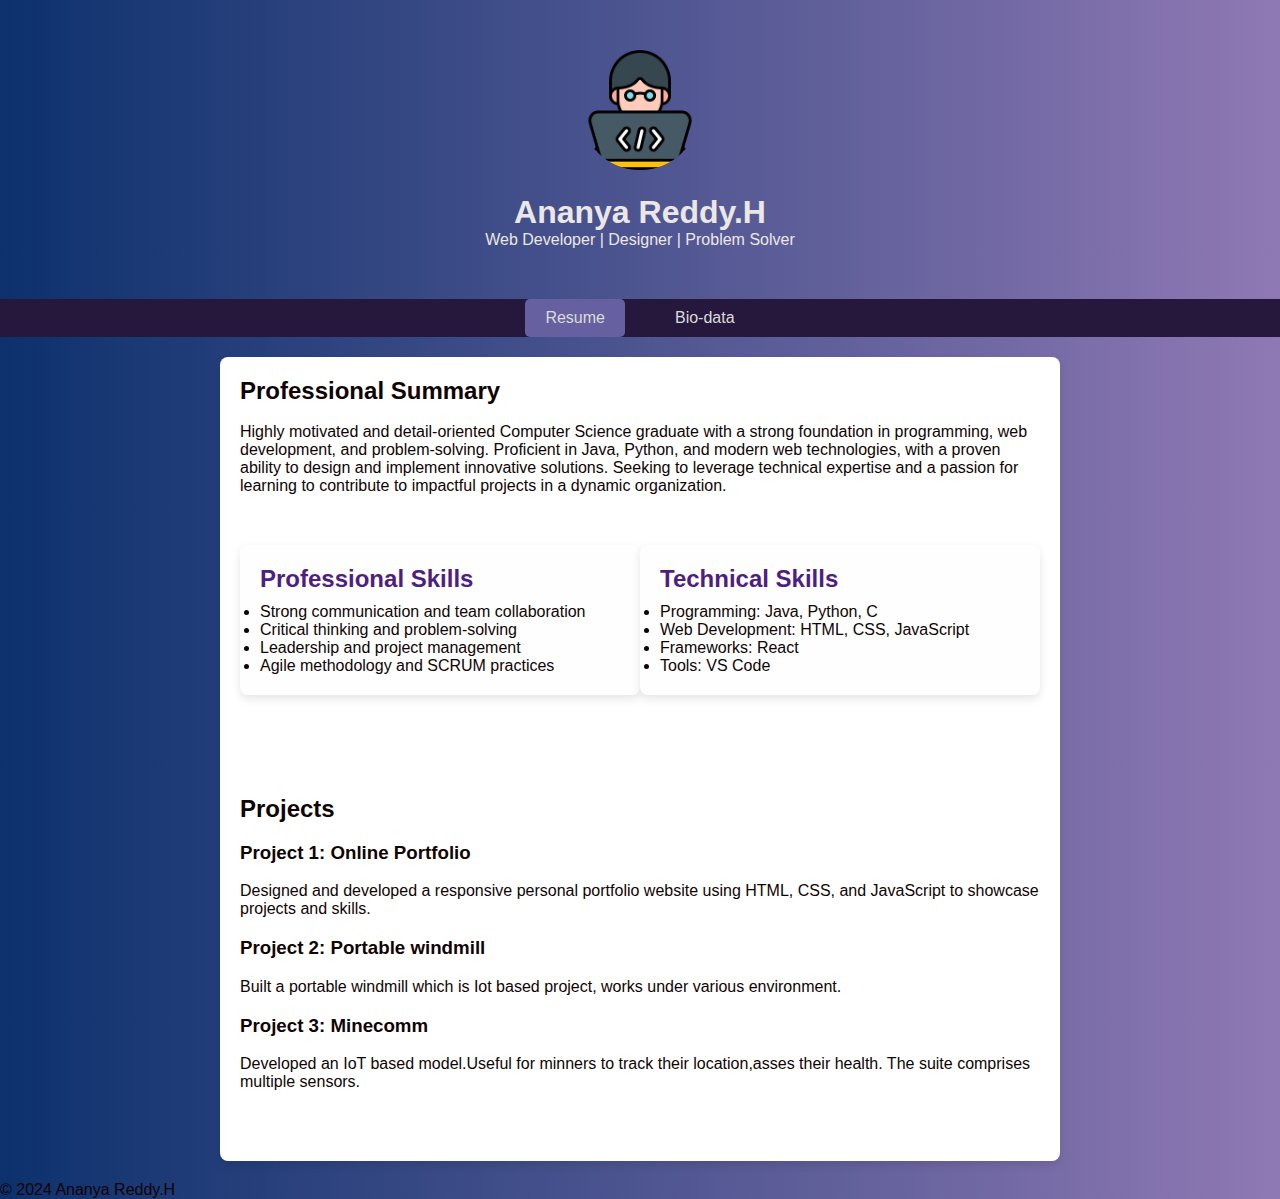
<file: index.html>
<!DOCTYPE html>
<html lang="en">
<head>
    <meta charset="UTF-8">
    <meta name="viewport" content="width=device-width, initial-scale=1.0">
    <title>Resume</title>
    <link rel="preconnect" href="https://fonts.googleapis.com">
<link rel="preconnect" href="https://fonts.gstatic.com" crossorigin>
<link href="https://fonts.googleapis.com/css2?family=Poppins:ital,wght@0,100;0,200;0,300;0,400;0,500;0,600;0,700;0,800;0,900;1,100;1,200;1,300;1,400;1,500;1,600;1,700;1,800;1,900&display=swap" rel="stylesheet">
    <link rel="stylesheet" href="styles.css">
    <script src="script.js" defer></script>
</head>
<body>
    <header class="hero">
        <div class="container">
            <img src="dev.png" alt="developer" class="profile-pic">
            <h1>Ananya Reddy.H</h1>
            <p>Web Developer | Designer | Problem Solver</p>
        </div>
    </header>

    <nav>
        <ul class="menu">
            <li><a href="index.html" class="active">Resume</a></li>
            <li><a href="biodata.html">Bio-data</a></li>
        </ul>
    </nav>

    <main>
        <section>
            <h2>Professional Summary</h2>
            <br>
            <p>
                Highly motivated and detail-oriented Computer Science graduate with a strong foundation in programming, web development, and problem-solving. Proficient in Java, Python, and modern web technologies, with a proven ability to design and implement innovative solutions. Seeking to leverage technical expertise and a passion for learning to contribute to impactful projects in a dynamic organization.
            </p>
        </section>

        <div class="skills-container">
            <section class="box">
                <h2>Professional Skills</h2>
                <ul>
                    <li>Strong communication and team collaboration</li>
                    <li>Critical thinking and problem-solving</li>
                    <li>Leadership and project management</li>
                    <li>Agile methodology and SCRUM practices</li>
                </ul>
            </section>
            <section class="box">
                <h2>Technical Skills</h2>
                <ul>
                    <li>Programming: Java, Python, C</li>
                    <li>Web Development: HTML, CSS, JavaScript</li>
                    <li>Frameworks: React</li>
                    <li>Tools:  VS Code</li>
                </ul>
            </section>
        </div>

        <section>
            <h2>Projects</h2>
            <div class="project">
                <h3>Project 1: Online Portfolio</h3>
                <p>Designed and developed a responsive personal portfolio website using HTML, CSS, and JavaScript to showcase projects and skills.</p>
            </div>
            <div class="project">
                <h3>Project 2: Portable windmill</h3>
                <p> Built a portable windmill which is Iot based project, works under various environment.</p>
            </div>
            <div class="project">
                <h3>Project 3: Minecomm</h3>
                <p>Developed an IoT based model.Useful for minners to track their location,asses their health. The suite comprises multiple sensors.</p>
            </div>
        </section>
    </main>

    <footer>
        <p>&copy; 2024 Ananya Reddy.H</p>
    </footer>
</body>
</html>
</file>
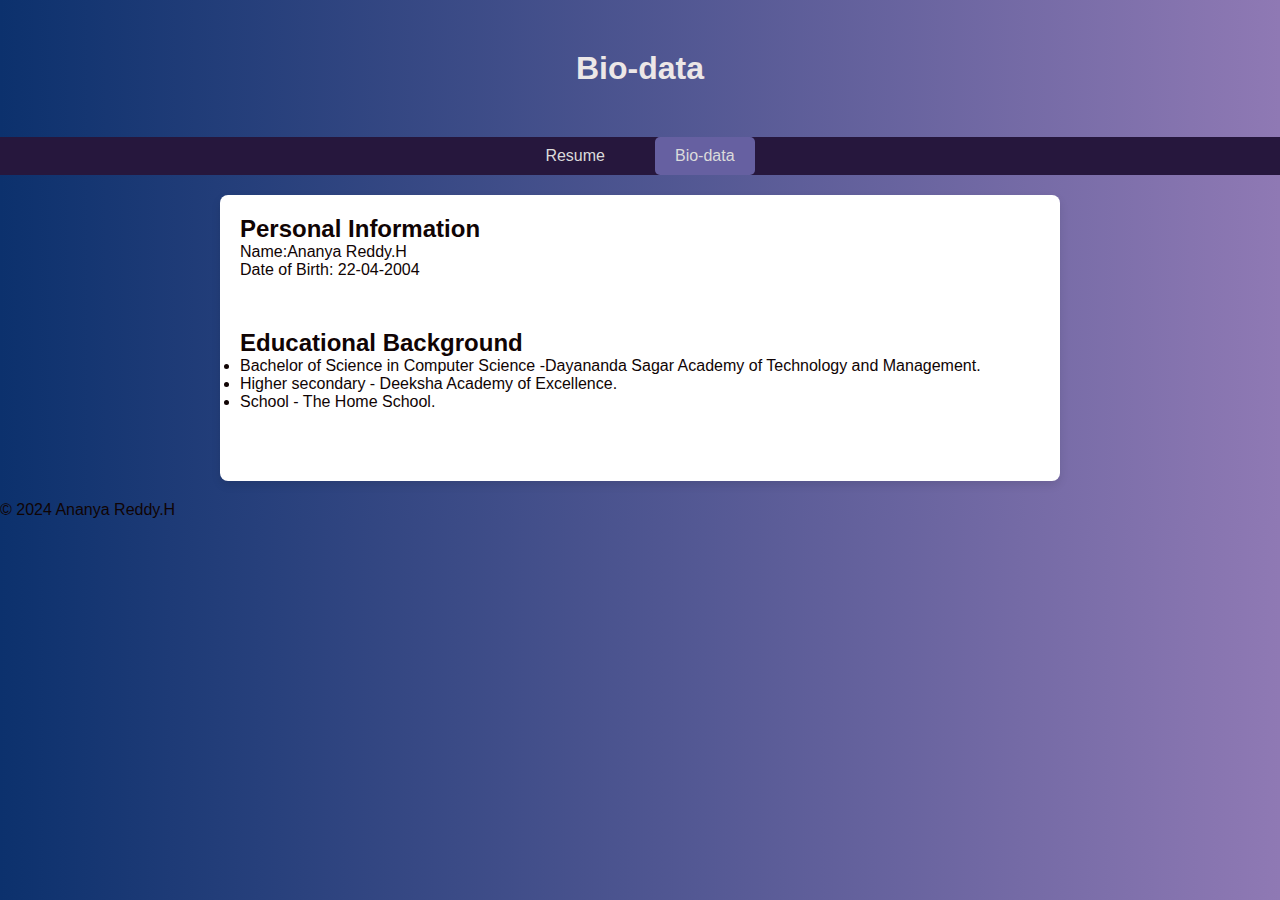
<file: biodata.html>
<!DOCTYPE html>
<html lang="en">
<head>
    <meta charset="UTF-8">
    <meta name="viewport" content="width=device-width, initial-scale=1.0">
    <title>Bio-data</title>
    <link rel="stylesheet" href="styles.css">
    <script src="script.js" defer></script>
</head>
<body>
    <header class="hero">
        <div class="container">
            <h1>Bio-data</h1>
        </div>
    </header>

    <nav>
        <ul class="menu">
            <li><a href="index.html">Resume</a></li>
            <li><a href="biodata.html" class="active">Bio-data</a></li>
        </ul>
    </nav>

    <main>
        <section>
            <h2>Personal Information</h2>
            <p>Name:Ananya Reddy.H</p>
            <p>Date of Birth: 22-04-2004</p>
           </section>
        <section>
            <h2>Educational Background</h2>
            <ul>
                <li>Bachelor of Science in Computer Science -Dayananda Sagar Academy of Technology and Management. </li>
                <li>Higher secondary - Deeksha Academy of Excellence.</li>
                <li>School - The Home School.</li>
            </ul>
        </section>
    </main>

    <footer>
        <p>&copy; 2024 Ananya Reddy.H</p>
    </footer>
</body>
</html>
</file>
<file: styles.css>
/* General Reset */
body, h1, h2, p, ul, nav {
    margin: 0;
    padding: 0;
    font-family: 'Arial', sans-serif;
}

body {
    background: linear-gradient(to right, #0c316d, #8f79b4);
    color: #100404;
}

header.hero {
    text-align: center;
    padding: 50px 0;
    color: rgb(236, 231, 231);
}

header.hero .profile-pic {
    width: 120px;
    height: 120px;
    border-radius: 50%;
    margin-bottom: 20px;
}

nav .menu {
    display: flex;
    justify-content: center;
    background: #26173d;
}

nav .menu li {
    list-style: none;
    margin: 0 15px;
}

nav .menu a {
    color: rgb(219, 219, 219);
    text-decoration: none;
    padding: 10px 20px;
    display: block;
    border-radius: 5px;
    transition: background 0.3s;
}

nav .menu a:hover, nav .menu a.active {
    background: #6660a1;
}

main {
    padding: 20px;
    max-width: 800px;
    margin: 20px auto;
    background: white;
    border-radius: 8px;
    box-shadow: 0 4px 10px rgba(0, 0, 0, 0.1);
}

.skills-container {
    display: flex;
    justify-content: space-between;
    margin-top: 20px;
}

.skills-container .box {
    width: 48%;
    padding: 20px;
    background: #fefefe;
    border-radius: 8px;
    box-shadow: 0 4px 10px rgba(0, 0, 0, 0.1);
}

.skills-container h2 {
    margin-bottom: 10px;
    color: #4e1f81;
}

.projects .project {
    margin-bottom: 15px;
}

.projects .project h3 {
    margin-bottom: 5px;
    color: #3d3d82;
}
/* Add spacing between sections */
section {
    margin-bottom: 50px; /* Adds space below each section */
}

.skills-container {
    display: flex;
    justify-content: space-between;
    margin-bottom: 50px; /* Adds space between Skills and the next section */
}

.projects {
    margin-bottom: 50px; /* Adds space after Projects */
}
/* Hover effect for skills boxes */
.skills-container .box {
    width: 48%;
    padding: 20px;
    background: #fefefe;
    border-radius: 8px;
    box-shadow: 0 4px 10px rgba(0, 0, 0, 0.1);
    transition: transform 0.3s ease, box-shadow 0.3s ease;
}

.skills-container .box:hover {
    transform: scale(1.05); /* Makes the box larger */
    box-shadow: 0 8px 20px rgba(0, 0, 0, 0.2); /* Adds a deeper shadow */
}
</file>
